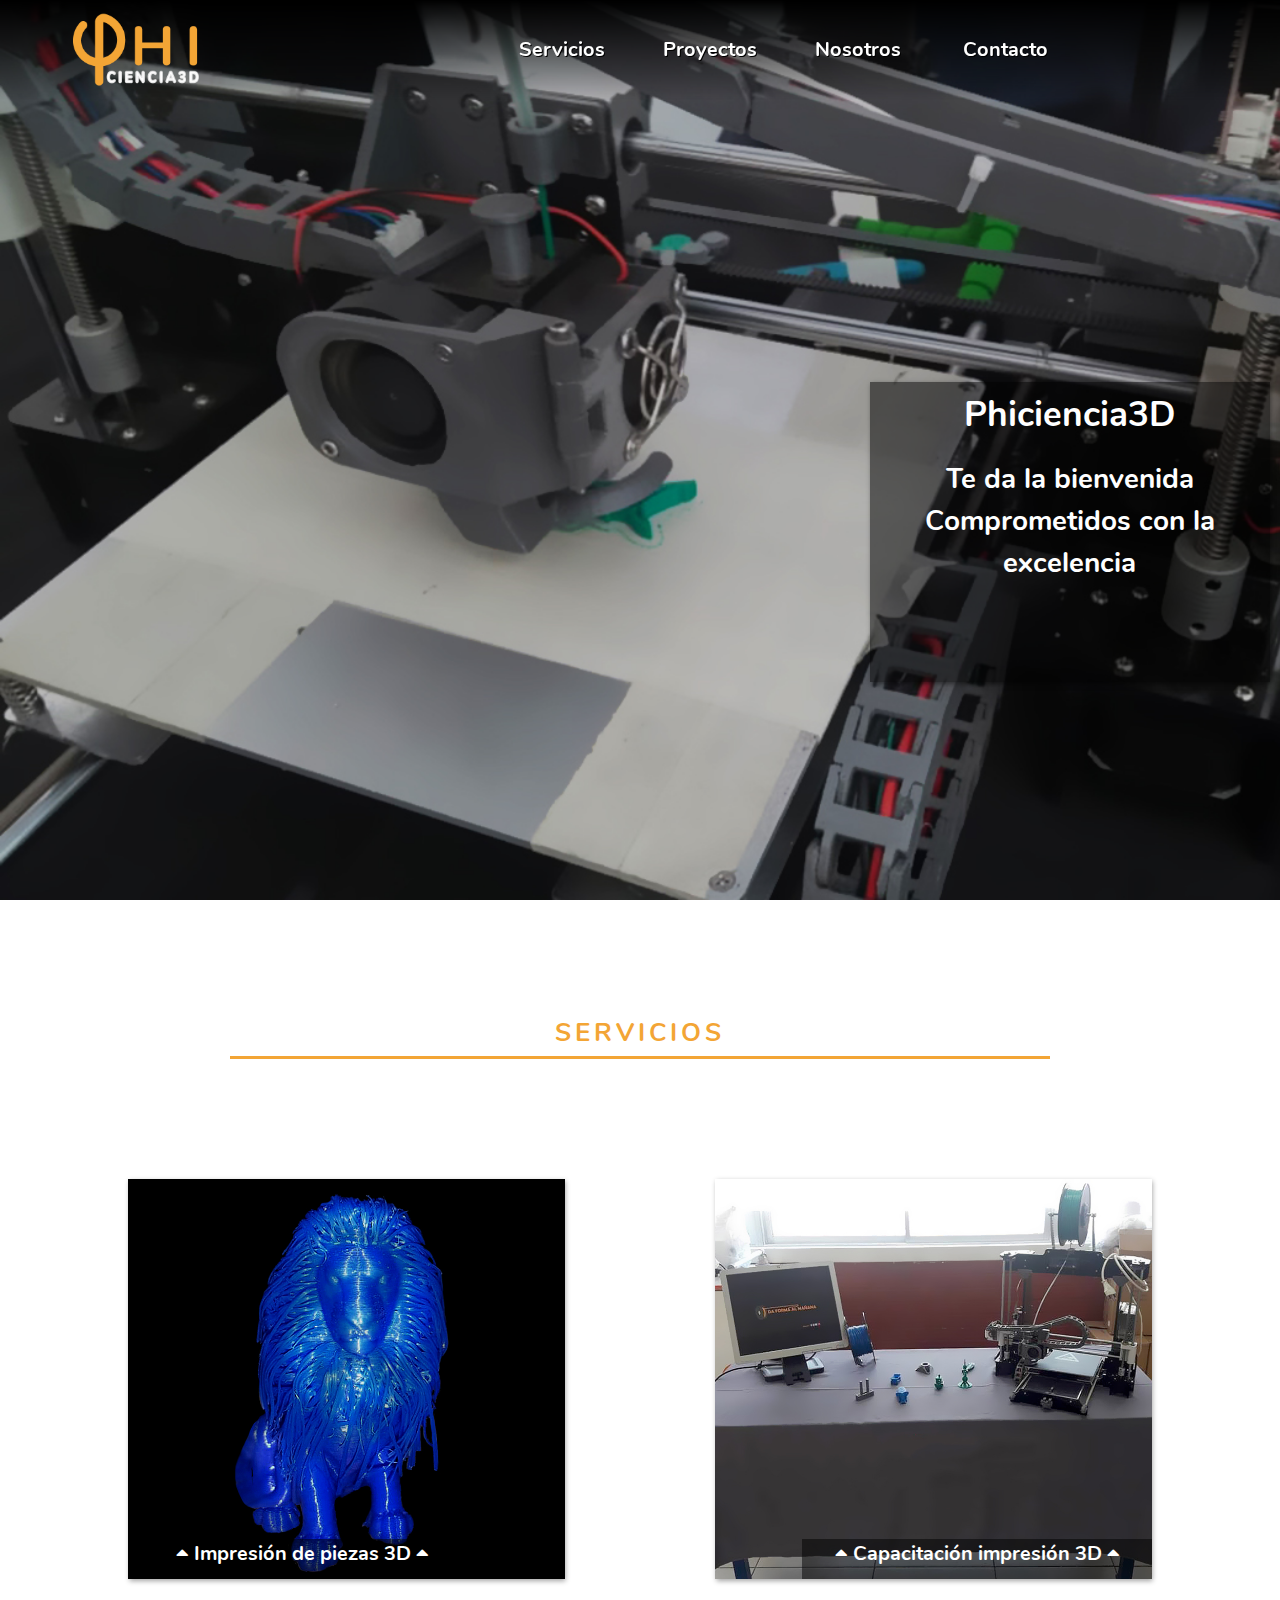
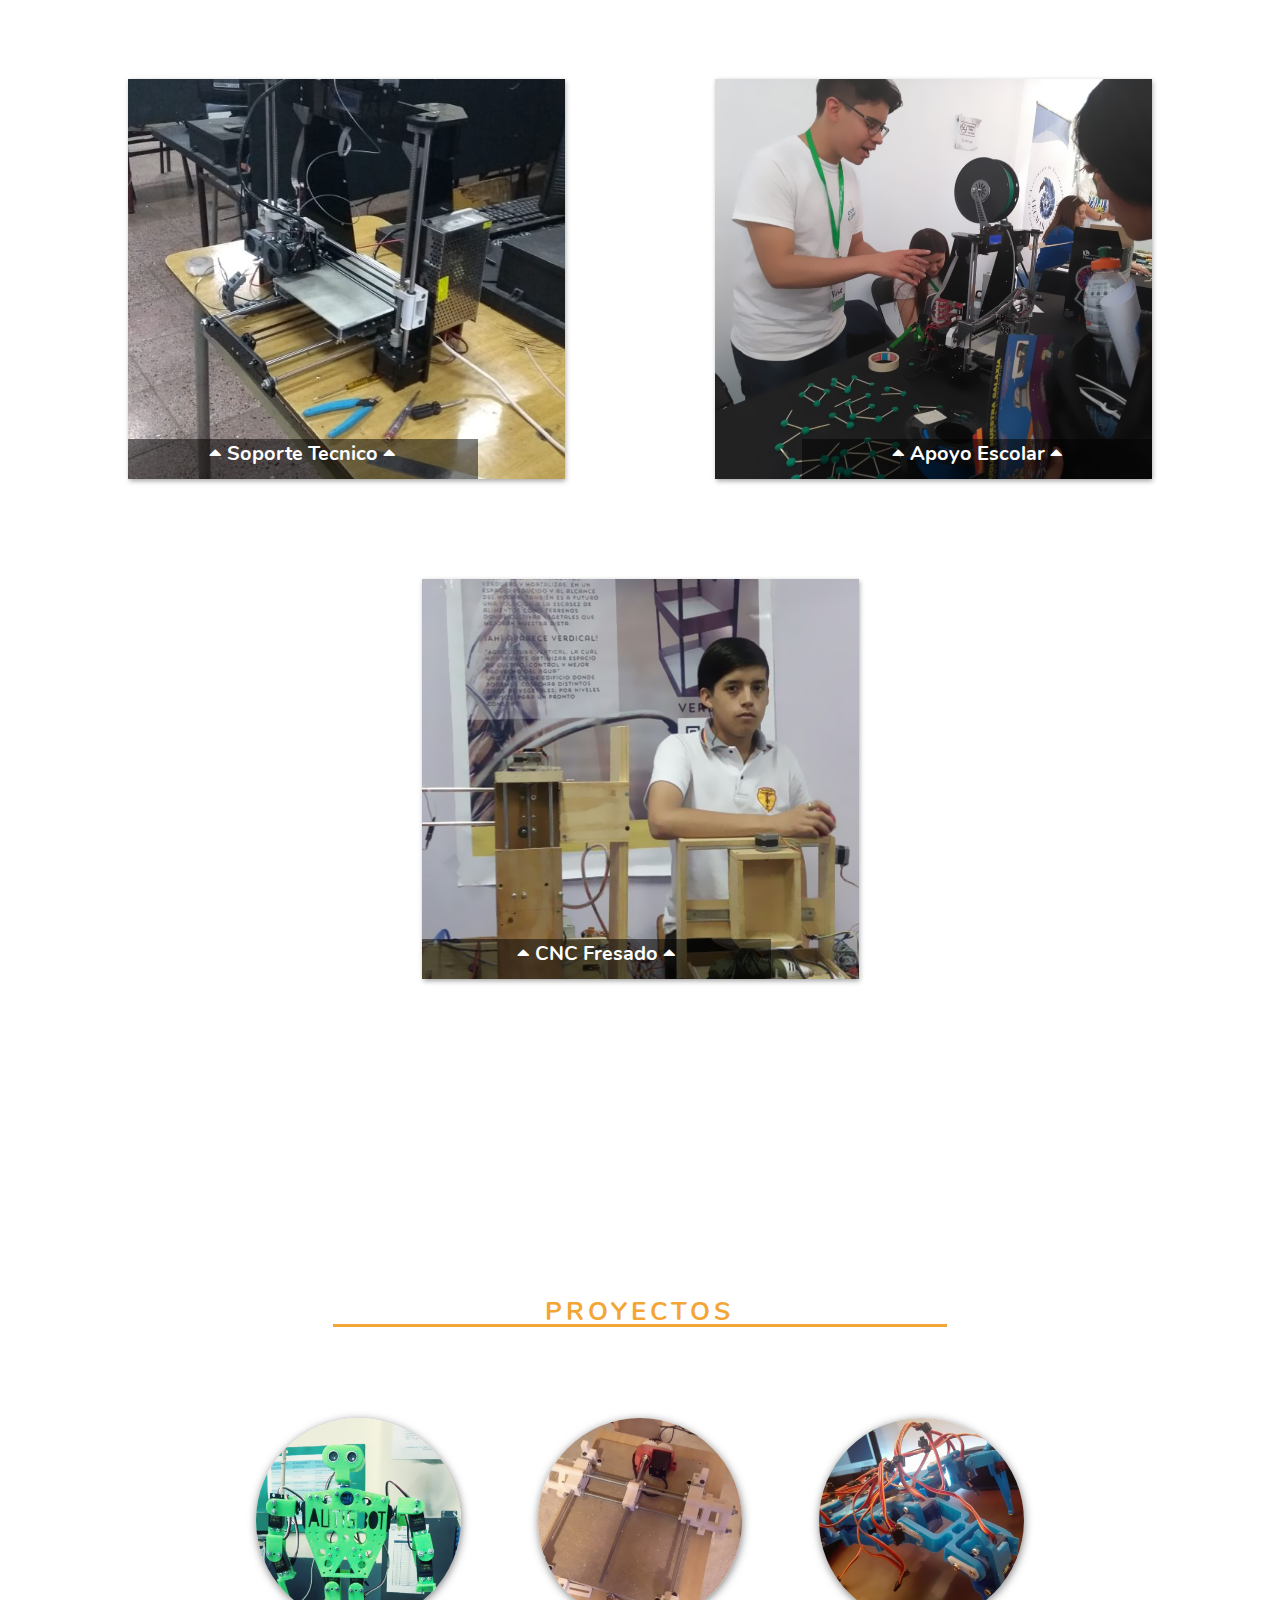
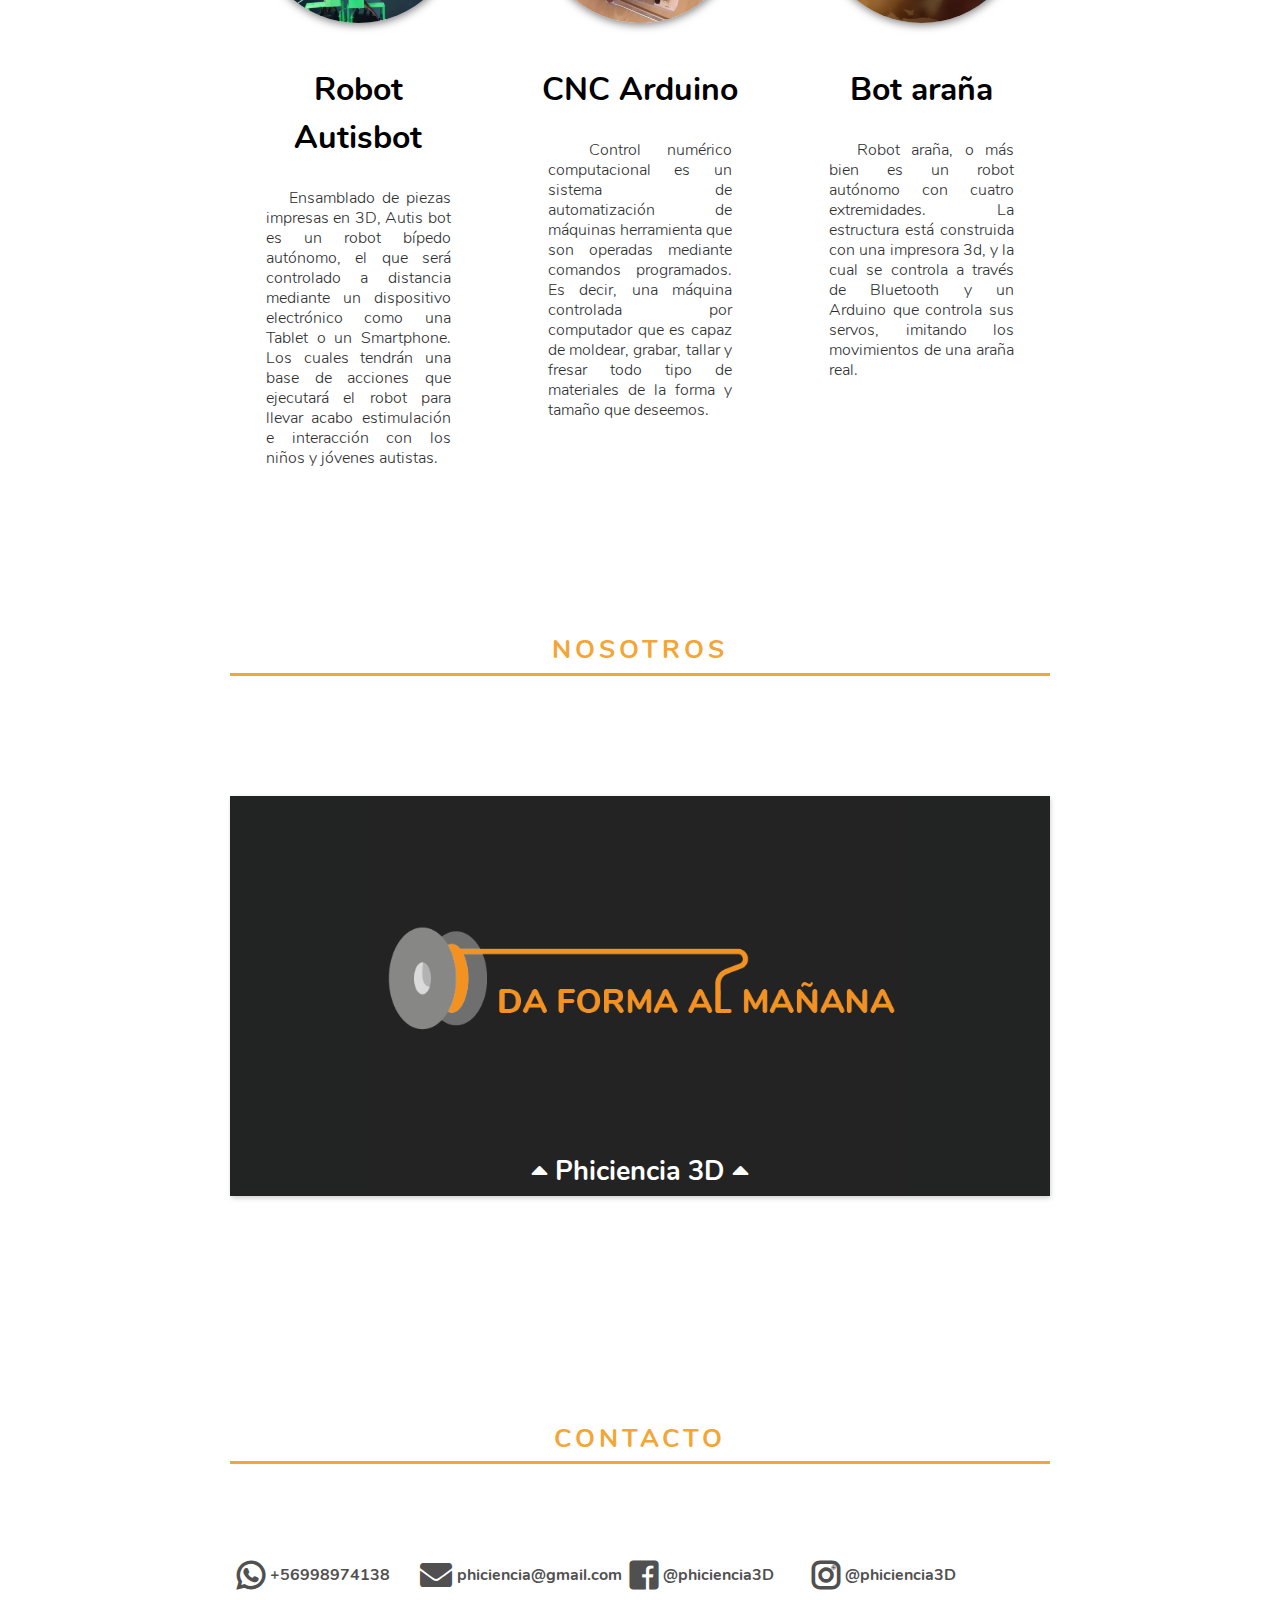
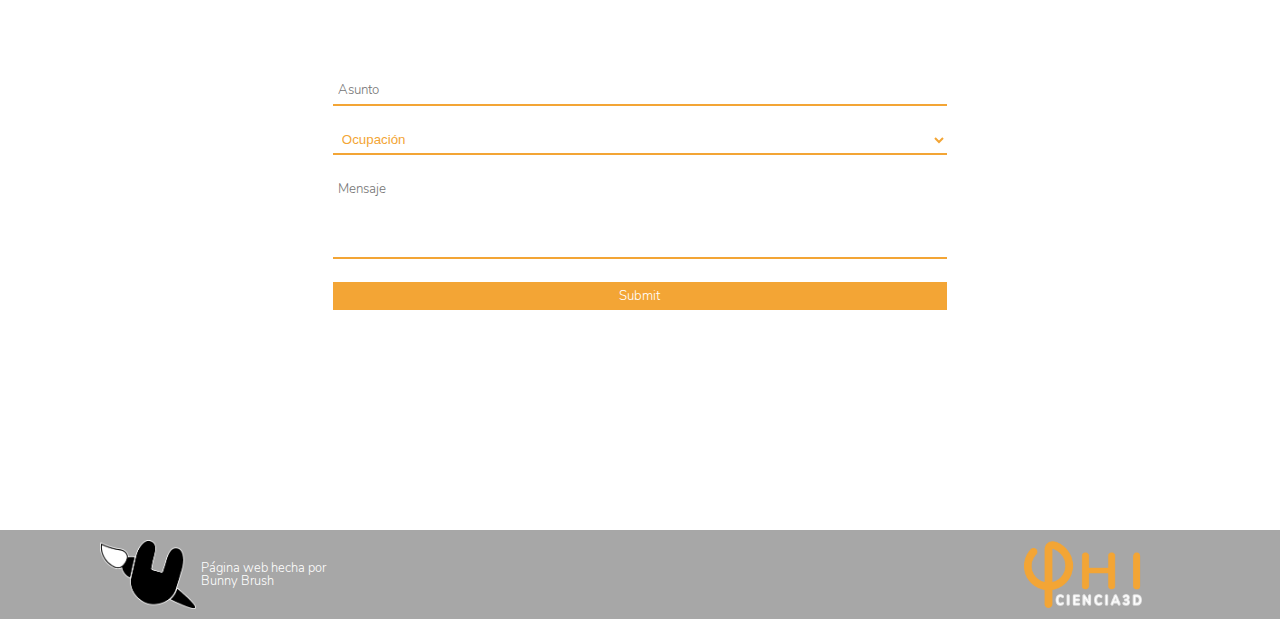
<file: index.html>
<!DOCTYPE html>
<html lang="en">

<head>
	<meta charset="UTF-8">
	<meta name="viewport" content="width=device-width, initial-scale=1.0">
	<meta http-equiv="X-UA-Compatible" content="ie=edge">
	<title>PHI Ciencia 3D</title>
	<script src="js/jquery.min.js"></script>
	<link rel="shortcut icon" href="img/favicon.png" type="image/x-icon">
	<link rel="stylesheet" href="css/reset.css">
	<link rel="stylesheet" href="css/index.css">
	<link rel="stylesheet" href="css/index_tablet.css" media="screen and (min-width:768px)">
	<link rel="stylesheet" href="css/index_desktop.css" media="screen and (min-width:1040px)">

	<link rel="stylesheet" href="css/fontawesome.css">
	<link rel="stylesheet" href="css/brands.css">
	<link rel="stylesheet" href="css/solid.css">

	<link rel="stylesheet" href="css/font.css">

	<script src="js/nav.js"></script>
	<script src="js/despl.js"></script>
	<script src="js/form.js"></script>
</head>

<body>
	<header>
		<nav id="colapsable_nav">
			<i class="fas fa-bars" id="boton_nav"></i>
			<div id="colapsable" style="display:none">
				<a href="#servicios">Servicios</a>
				<a href="#proyectos">Proyectos</a>
				<a href="#nosotros">Nosotros</a>
				<a href="#contacto">Contacto</a>
			</div>
		</nav>
		<a href="#inicio" id="logo" alt="Phiciencia3D" href="#inicio"></a>
		<nav id="visible_nav">
			<a href="#servicios">Servicios</a>
			<a href="#proyectos">Proyectos</a>
			<a href="#nosotros">Nosotros</a>
			<a href="#contacto">Contacto</a>
		</nav>
	</header>
	<section id="inicio">
		<article id="inicio_textbox">
			<h2>Phiciencia3D</h2><br>
			<h3>Te da la bienvenida <br> Comprometidos con la excelencia</h3>
		</article>
	</section>
	<section id="servicios">
		<h1>SERVICIOS</h1>
		<article>
			<div class="servicios_despl">
				<h3>
					<i class="fas fa-caret-up"></i> Impresión de piezas 3D <i class="fas fa-caret-up"></i>
				</h3>
				<div>

				</div>
				<p>&emsp;
					<b>Ponemos a tu servicio imprimir lo imposible</b>,
					Ahora sólo debes pensar cuál será tu próxima idea y Phiciencia3D convierte tus proyectos de digital a real en unos
					sencillos pasos. <br>
					Nos puedes enviar el diseño por mail y te contestaremos en la brevedad con una cotización. 
					Puedes pasar a buscar tu pieza tenemos opción de despacho. <em>El costo depende de la región de despacho</em>.
				</p>
			</div>
		</article>
		<article>
			<div class="servicios_despl">
				<h3>
					<i class="fas fa-caret-up"></i> Capacitación impresión 3D <i class="fas fa-caret-up"></i>
				</h3>
				<p>&emsp; Ofrecemos capacitación sobre tecnología de impresión 3D, la tecnología del futuro que está impulsando la
					4ª revolución industrial. Con la cual podrás aprender cómo funciona una impresora en 3D entre otros accesorios
					como un escáner 3D que permite copiar objetos o personas y un Polisher que permite mejorar la calidad de la pieza
					impresa en 3D para que se vea como si hubiera salido de una tienda y no necesitarás experiencia previa para poder
					participar. <br>
					<b>
						También aprenderás lo básico para empezar a imprimir en 3D tus propios proyectos por ti mismo.
					</b>
				</p>
			</div>
		</article>
		<article>
			<div class="servicios_despl">
				<h3>
					<i class="fas fa-caret-up"></i> Soporte Tecnico <i class="fas fa-caret-up"></i>
				</h3>
				<p>&emsp;
					En Phiciencia3D ofrecemos también la reparación, mantención y calibración, de impresoras 3D y te ayudamos a usar
					de la mejor forma tu impresora 3D. <br>
					<b>
						Tenemos técnicos especialistas en variadas las marcas.
					</b>
				</p>
			</div>
		</article>
		<article>
			<div class="servicios_despl">
				<h3>
					<i class="fas fa-caret-up"></i> Apoyo Escolar <i class="fas fa-caret-up"></i>
				</h3>
				<p>&emsp;
					A pesar de que aún no se encuentran de manera generalizada en las aulas, las impresoras 3D aportan numerosos
					beneficios en el ámbito de la educación. <br>
					<b>
						Fomentan la creatividad y la capacidad de resolver problemas, Generan más participación, Captan el interés de los
						estudiantes, Facilitan la tarea del docente y Promueven la colaboración entre diferentes asignaturas y temáticas
					</b>
				</p>
			</div>
		</article>
		<article>
			<div class="servicios_despl">
				<h3>
					<i class="fas fa-caret-up"></i> CNC Fresado <i class="fas fa-caret-up"></i>
				</h3>
				<p>&emsp;
					En Phiciencia3D también te ayudamos a construir tus propios <em>circuitos impresos (PCB)</em> , con ayuda del
					fresado CNC.
					<br>
					El cuál es la operación de mecanizado que más se utiliza en una Fresadora con <em>control numérico por computadora
						(CNC)</em>. Técnica usada en fabricación de circuitos impresos, con acabados semi-profesionales. Placas conocidas
					como
					PCB <em>(Printed Circuit Board)</em>, consiste en la base aislante llamada “baquelita, fibra de vidrio”, en la
					siguiente
					capa se usa el cobre como conductor usadas como soporte y fijación de proyectos electrónicos.
				</p>
			</div>
		</article>
	</section>
	<section id="proyectos">
		<h1>PROYECTOS</h1>
		<article>
			<img src="img/proyectos/autis-bot.jpeg">
			<h3>
				Robot Autisbot
			</h3>
			<p>&emsp;
				Ensamblado de piezas impresas en 3D, Autis bot es un robot bípedo autónomo, el que será controlado a distancia
				mediante un dispositivo electrónico como una Tablet o un Smartphone. Los cuales tendrán una base de acciones que
				ejecutará el robot para llevar acabo estimulación e interacción con los niños y jóvenes autistas.
			</p>
		</article>
		<article>
			<img src="img/proyectos/cnc_arduino.jpeg">
			<h3>
				CNC Arduino
			</h3>
			<p>&emsp;
				Control numérico computacional es un sistema de automatización de máquinas herramienta que son operadas mediante
				comandos programados. Es decir, una máquina controlada por computador que es capaz de moldear, grabar, tallar y
				fresar todo tipo de materiales de la forma y tamaño que deseemos.
			</p>
		</article>
		<article>
			<img src="img/proyectos/bot-araña.jpeg">
			<h3>
				Bot araña
			</h3>
			<p>&emsp;
				Robot araña, o más bien es un robot autónomo con cuatro extremidades. La estructura está construida con una
				impresora 3d, y la cual se controla a través de Bluetooth y un Arduino que controla sus servos, imitando los
				movimientos de una araña real.
			</p>
		</article>
	</section>
	<section id="nosotros">
		<h1>NOSOTROS</h1>
		<article id="nosotros_box">
			<div id="nosotros_despl">
				<h2>
					<i class="fas fa-caret-up"></i> Phiciencia 3D <i class="fas fa-caret-up"></i>
				</h2>
				<div>
					<div id="nosotros_text">
						<div>
							<h4>Historia</h4>
							<p>&emsp;
								La tecnología de impresión 3D llega en la década de los 80 abriendo un mundo de posibilidades no únicamente
								para
								la industria sino también para la educación, ciencia y arte. Consiste en la fabricación digital e impresión 3D,
								la cual ofrece la oportunidad de ilustrar conceptos complejos, también denominada como la siguiente revolución
								industrial. Hoy tecnología cada vez está más presente la en las aulas, dado que las impresoras 3D son unas de
								las grandes apuestas el sector educación como apoyo en determinadas asignaturas gracias a la posibilidad de
								materialización de un concepto estudiado en un objeto real mediante una impresora 3D, para imprimir lo que se
								desee.
							</p>
						</div>
						<div>
							<h4>¿Quiénes Somos?</h4>
							<p>
								&emsp;
								Nuestra organización nace en el año 2018, con el objetivo difundir y fomentar la formación en
								tecnologías como la impresión 3D, viendo el crecimiento que ha tenido la está en otros países, nos propusimos
								contribuir a nivel local para acercar ésta nueva tecnología a las personas, acercándolas a estudiantes,
								profesores, emprendedores y entusiastas. Permitiendo que todas las personas que deseen desarrollar sus
								habilidades y/o proyectos a través de la impresión 3D lo logren. </p>
						</div>
						<div>
							<h4>Misión</h4>
							<p>&emsp;
								Acercar la impresión 3D a todos los actores sociales, contribuyendo al conocimiento de nuevas
								tecnologías para así sumar a más agentes que participen de esta revolucionaria tecnología eliminando las
								brechas
								sociales que conlleva. </p>
							<h4>Visión</h4>
							<p>&emsp;
								Lograr que la impresión 3d, sea una herramienta de estudio, trabajo e implementada en las áreas de la
								Ciencia, Tecnología, Ingeniería, Artes, Matemáticas. De este modo conseguir que las tecnologías sobre impresión
								3D logren un desempeño que pueda ayudar a formar parte de una herramienta de estudio. </p>
						</div>
					</div>
				</div>
			</div>
		</article>
	</section>
	<section id="contacto">
		<h1>CONTACTO</h1>
		<div id="RRSS">
			<span>
				<i class="fab fa-whatsapp fa-2x"></i>
				<b>+56998974138</b>
			</span>
			<span>
				<i class="fas fa-envelope fa-2x"></i>
				<b>phiciencia@gmail.com</b>
			</span>
			<span>
				<i class="fab fa-facebook-square fa-2x"></i>
				<b>@phiciencia3D</b>
			</span>
			<span>
				<i class="fab fa-instagram fa-2x"></i>
				<b>@phiciencia3D</b>
			</span>
		</div>
		<form>
			<input type="text" name="subject" id="form_subject" placeholder="Asunto" required>
			<select id="form_ocupation" required>
				<option value="" disabled selected hidden>Ocupación</option>
				<option value="profesor">Profesor</option>
				<option value="estudiante">Estudiante</option>
				<option value="profesional">Profesional</option>
				<option value="otro">Otro</option>
			</select>
			<textarea id="form_message" cols="30" rows="4" placeholder="Mensaje" required></textarea>
			<input type="submit" id="form_button" placeholder="Generar  Ema il"></input>
		</form>
	</section>
	<footer>
		<span>
			<img src="img/logo/bunny_brush_ border.png" alt="Bunny Brush">
			Página web hecha por Bunny Brush </span>
		<img src="img/logo/logo_white.png" alt="Phiciencia3D">
	</footer>
</body>

</html>
</file>
<file: css/index.css>
* {
    -webkit-box-sizing: border-box;
    box-sizing: border-box;
}

html {
    scroll-behavior: smooth;
}

body {
    width: 100%;
    background-image: url(../img/bg_mobile.png);
    background-size: contain;
    background-repeat: repeat-y;
    background-position-x: right;
    background-attachment: fixed;
    -webkit-transition: background-image 0.2s;
    -o-transition: background-image 0.2s;
    transition: background-image 0.2s;
}

/* header */

header {
    width: 100%;
    height: 100px;
    padding: 10px 5%;
    position: fixed;
    display: -ms-grid;
    display: grid;
    -ms-grid-columns: 0.25fr 0.2fr 1fr 0.2fr 0.25fr;
    grid-template-columns: 0.25fr 1fr 0.25fr;
    grid-gap: 0.2fr;
    background-image: -webkit-gradient(linear, left top, left bottom, color-stop(20%, #000000bf), color-stop(80%, transparent));
    background-image: -webkit-linear-gradient(#000000bf 20%, transparent 80%);
    background-image: -o-linear-gradient(#000000bf 20%, transparent 80%);
    background-image: linear-gradient(#000000bf 20%, transparent 80%);
    z-index: 10;
    -webkit-transition: background-image 0.2s;
    -o-transition: background-image 0.2s;
    transition: background-image 0.2s;
}

header.scrolldown_header {
    background-image: -webkit-gradient(linear, left top, left bottom, from(#00000040), color-stop(80%, transparent));
    background-image: -webkit-linear-gradient(#00000040 0%, transparent 80%);
    background-image: -o-linear-gradient(#00000040 0%, transparent 80%);
    background-image: linear-gradient(#00000040 0%, transparent 80%);
}

#logo {
    height: 80%;
    -webkit-transform: translateY(15%);
    -ms-transform: translateY(15%);
    transform: translateY(15%);
    background: url(../img/logo/logo_white.png) no-repeat center;
    background-size: contain;
    -webkit-transition: background 0.3s;
    -o-transition: background 0.3s;
    transition: background 0.3s;
}

#logo.scrolldown_logo {
    background: url(../img/logo/logo_black.png) no-repeat center;
    background-size: contain;
}

nav {
    display: -ms-grid;
    display: grid;
    text-align: center;
    -ms-flex-line-pack: center;
    align-content: center;
}

#visible_nav {
    display: none;
    -ms-grid-columns: 1fr 15px 1fr 15px 1fr 15px 1fr;
    grid-template-columns: repeat(4, 1fr);
    grid-gap: 15px;
    -ms-grid-column: 4;
    grid-column-start: 4;
    -ms-grid-column-span: 4;
    grid-column-end: 8;
}

#colapsable {
    display: -ms-grid;
    display: grid;
    position: absolute;
    top: 105px;
    left: 50%;
    -webkit-transform: translateX(-50%);
    -ms-transform: translateX(-50%);
    transform: translateX(-50%);
    width: 80%;
    padding: 10px 15px;
    grid-gap: 15px;
    -ms-grid-columns: 1fr;
    grid-template-columns: repeat(1, 1fr);
    background-color: hsla(0, 0%, 0%, 0.65);
    -webkit-box-shadow: 0.5px 2px 5px #00000040;
    box-shadow: 0.5px 2px 5px #00000040;
    -webkit-transition: background-color 0.5s;
    -o-transition: background-color 0.5s;
    transition: background-color 0.5s;
}

#colapsable.scrolldown_nav {
    background-color: hsla(0, 0%, 20%, 0.5)
}

#boton_nav {
    font-size: 50px;
    color: white;
    text-shadow: 0 2px 5px #00000040;
    -webkit-transition: color 0.3s;
    -o-transition: color 0.3s;
    transition: color 0.3s;
}

#boton_nav.scrolldown_boton {
    color: #f3a535;
}

nav>a, nav>div>a {
    font-size: 1.5em;
    color: white;
    padding: 10px 0;
    font-weight: bold;
    text-shadow: 1px 1px #000;
    text-decoration: none;
    border-bottom: none;
    -webkit-transition: all 0.5s;
    -o-transition: all 0.5s;
    transition: all 0.5s;
}

nav>a:hover, nav>div>a:hover {
    padding: 6px 0;
    -webkit-transform: translateY(4px);
    -ms-transform: translateY(4px);
    transform: translateY(4px);
    border-bottom: 4px solid #f3a535;
}

nav>a:active, nav>div>a:active {
    color: #f3a535
}

/* Main */

section {
    text-align: center;
    display: -ms-grid;
    display: grid;
    padding: 110px 0;
}

article {
    width: 100%;
}

#inicio {
    height: 100vh;
    background-image: url(../img/inicio.jpg);
    background-size: cover;
}

#inicio_textbox {
    position: relative;
    bottom: -40%;
    left: 50%;
    -webkit-transform: translateX(-45%);
    -ms-transform: translateX(-45%);
    transform: translateX(-45%);
    height: 50vh;
    max-width: 275px;
    padding: 5px;
    background-color: #00000080;
    -webkit-box-shadow: 0.5px 2px 5px #00000080;
    box-shadow: 0.5px 2px 5px #00000080;
    z-index: 5;
    -webkit-transition: all 0.3s;
    -o-transition: all 0.3s;
    transition: all 0.3s;
}

#servicios {
    -ms-grid-columns: 1fr;
    grid-template-columns: repeat(1, 1fr);
    grid-gap: 40px;
}

#servicios article {
    height: 60vh;
    position: relative;
    background-size: cover;
    background-position: center;
    -webkit-box-shadow: 0.5px 2px 5px #0000005d;
    box-shadow: 0.5px 2px 5px #0000005d;
}

#servicios article:nth-last-child(5) {
    background-image: url(../img/servicios/impresion.jpg)
}

#servicios article:nth-last-child(4) {
    background-image: url(../img/servicios/capacitacion.jpg)
}

#servicios article:nth-last-child(3) {
    background-image: url(../img/servicios/soporte.jpeg)
}

#servicios article:nth-last-child(2) {
    background-image: url(../img/servicios/apoyo.jpg)
}

#servicios article:nth-last-child(1) {
    background-image: url(../img/servicios/cnc.jpeg)
}

#servicios article div {
    position: absolute;
    width: 100%;
    bottom: 0;
    color: white;
    background-color: #00000080;
}

#servicios article h3 {
    cursor: pointer;
}

#servicios p {
    display: none;
}

#proyectos {
    display: -ms-grid;
    display: grid;
    -ms-grid-columns: 1fr;
    grid-template-columns: 1fr;
    grid-gap: 50px
}

#proyectos article img {
    min-width: 200px;
    width: 75%;
    border-radius: 50%;
    margin-bottom: 40px;
    -webkit-box-shadow: 0.5px 2px 8px #00000080;
    box-shadow: 0.5px 2px 8px #00000080;
}

#proyectos article p {
    min-width: 200px;
    width: 75%;
    margin: auto;
}

#nosotros_box {
    position: relative;
    min-height: 400px;
    background: #222323 url(../img/mañana.png)center no-repeat;
    background-size: contain;
    -webkit-box-shadow: 0.5px 2px 5px #00000033;
    box-shadow: 0.5px 2px 5px #00000033;
}

#nosotros_despl {
    display: -ms-grid;
    display: grid;
    -ms-grid-columns: (1fr)[1];
    grid-template-columns: repeat(1, 1fr);
    background-color: #232323cc;
    position: absolute;
    width: 100%;
    bottom: 0;
}

#nosotros_despl h2 {
    cursor: pointer;
}

#nosotros_despl>div {
    display: none;
}

#nosotros_text {
    display: -ms-grid;
    display: grid;
    -ms-grid-columns: 1fr;
    grid-template-columns: 1fr;
}

#nosotros_text h4 {
    text-align: center;
    padding: 0 20px;
}

/* Contacto */

#contacto {
    width: 100%;
}

#RRSS {
    display: -ms-grid;
    display: grid;
    grid-gap: 25px 0;
    padding: 20px 0;
    width: 90%;
}

#RRSS span {
    padding: 0 15%;
    display: -ms-grid;
    display: grid;
    -ms-grid-columns: 25px 10px 1fr;
    grid-template-columns: 25px 1fr;
    padding-left: 30%;
    grid-gap: 10px;
    font-size: 0.8em;
    text-align: left;
    -webkit-box-align: center;
    -ms-flex-align: center;
    align-items: center;
    color: #505050;
}

input, textarea, select, option {
    border: none;
    border-bottom: 2px solid #f3a535;
    padding: 5px;
    color: #f3a535;
    background-color: transparent;
}

textarea {
    resize: none;
}

#form_button {
    background-color: #f3a535;
    color: white;
    border: none;
    cursor: pointer;
}

select, input, textarea {
    width: 80%;
    margin: 10px 0;
}

/* Footer */

footer {
    background-color: hsla(0, 0%, 31%, 0.5);
    display: -ms-grid;
    display: grid;
    -ms-grid-columns: 1fr;
    grid-template-columns: repeat(1, 1fr);
    justify-items: center;
    color: white;
    padding: 10px;
    grid-gap: 35px;
}

footer span {
    display: -ms-grid;
    display: grid;
    -ms-grid-columns: 1fr;
    grid-template-columns: 1fr;
    grid-gap: 5px;
    justify-items: center;
}

footer img {
    width: 30%;
    -ms-flex-item-align: center;
    -ms-grid-row-align: center;
    align-self: center;
}
</file>
<file: css/index_tablet.css>
body {
    background-image: url(../img/bg_tablet.png);
}

/* Inicio*/

#logo {
    height: 90%;
    -webkit-transform: translateY(5%);
    -ms-transform: translateY(5%);
    transform: translateY(5%);
}

#colapsable {
    width: 90%;
    grid-gap: 15px;
    -ms-grid-columns: 1fr 15px 1fr;
    grid-template-columns: repeat(2, 1fr);
}

#inicio_textbox {
    left: 75%;
}

/* Main */

section {
    padding: 110px 20px;
}

#servicios article div {
    width: 60%;
}

#servicios article:nth-last-child(2) div, #servicios article:nth-last-child(4) div {
    right: 0;
}

#servicios p {
    display: block;
    font-size: 0.8em;
}

#servicios i {
    -webkit-transform: rotateZ(180deg);
    -ms-transform: rotate(180deg);
    transform: rotateZ(180deg)
}

#proyectos article img {
    width: 50%;
}

#proyectos article p {
    width: 50%;
}

#nosotros_box {
    margin-top: 30px;
}

#nosotros_text {
    -ms-grid-columns: (1fr)[3];
    grid-template-columns: repeat(3, 1fr);
    -webkit-box-pack: center;
    -ms-flex-pack: center;
    justify-content: center;
}

#nosotros_text h4 {
    text-align: left;
    padding: 0 20px;
}

select, input, textarea {
    width: 70%;
}

#RRSS {
    -ms-grid-columns: 0.5fr 25px 0.5fr;
    grid-template-columns: repeat(2, 0.5fr);
    grid-gap: 25px;
    padding: 50px;
    padding-left: 75px;
}

#RRSS span {
    padding: 0 5%;
}

footer {
    -ms-grid-columns: 1fr 150px 1fr;
    grid-template-columns: repeat(2, 1fr);
    grid-gap: 150px
}

footer span {
    font-size: 0.8em;
    font-weight: normal;
}

footer img {
    width: 50%;
}
</file>
<file: css/index_desktop.css>
body {
    background-image: url(../img/bg.png);
}

header {
    -ms-grid-columns: 1fr 0 1fr 0 1fr 0 1fr 0 1fr 0 1fr 0 1fr 0 1fr;
    grid-template-columns: repeat(8, 1fr);
    grid-gap: 0;
    background-image: -webkit-gradient(linear, left top, left bottom, from(#000000), to(transparent));
    background-image: -webkit-linear-gradient(#000000, transparent);
    background-image: -o-linear-gradient(#000000, transparent);
    background-image: linear-gradient(#000000, transparent);
}

header.scrolldown_header {
    background-image: -webkit-gradient(linear, left top, left bottom, from(#00000080), color-stop(80%, transparent));
    background-image: -webkit-linear-gradient(#00000080 0%, transparent 80%);
    background-image: -o-linear-gradient(#00000080 0%, transparent 80%);
    background-image: linear-gradient(#00000080 0%, transparent 80%);
}

section {
    padding: 110px 10%;
}

#colapsable_nav {
    display: none;
}

#visible_nav {
    display: -ms-grid;
    display: grid;
}

nav>a, nav>div>a {
    font-size: 1.25em;
}

#inicio_textbox {
    height: 300px;
    max-width: 400px;
    left: 90%;
}

#inicio_textbox h2 {
    font-size: 2.2em;
}

#inicio_textbox h3 {
    font-size: 1.75em;
}

#servicios {
    -ms-grid-columns: 1fr 150px 1fr 150px 1fr 150px 1fr;
    grid-template-columns: repeat(4, 1fr);
    grid-gap: 100px 150px;
    margin-bottom: 100px;
}

#servicios h1 {
    -ms-grid-column-span: 4;
    grid-column: 4 span;
}

#servicios p {
    display: none;
}

#servicios i {
    -webkit-transform: rotateZ(0deg);
    -ms-transform: rotate(0deg);
    transform: rotateZ(0deg)
}

#servicios article {
    height: 400px;
    -ms-grid-column-span: 2;
    grid-column: 2 span;
}

#servicios article div {
    width: 80%;
}

#servicios article:nth-last-child(1) {
    -ms-grid-column: 2;
    grid-column-start: 2;
    -ms-grid-column-span: 2;
    grid-column-end: 4;
}

#proyectos {
    -ms-grid-columns: 1fr 100px 1fr 100px 1fr;
    grid-template-columns: repeat(3, 1fr);
    grid-gap: 10%;
    padding: 110px 20%;
}

#proyectos h1 {
    padding: 0 150px;
    -ms-grid-column-span: 3;
    grid-column: 3 span;
}

#proyectos article img, #proyectos article p {
    width: 100%;
}

#proyectos article h3 {
    font-size: 2em;
}

#proyectos article p {
    font-size: 1em;
    line-height: 1.25em;
}

#nosotros_box {
    width: 80%;
    margin: 100px auto 0 auto;
}

#nosotros_text {
    padding: 20px;
}

select, input, textarea {
    width: 60%;
}

#RRSS {
    -ms-grid-columns: 0.5fr 10px 0.5fr 10px 0.5fr 10px 0.5fr;
    grid-template-columns: repeat(4, 0.5fr);
    grid-gap: 10px;
    padding: 75px;
    padding-left: 100px;
}

#RRSS span {
    grid-gap: 5px;
    font-size: 1em;
    -ms-grid-columns: 0.1fr 10px 0.9fr;
    grid-template-columns: 0.1fr 0.9fr;
}

footer {
    -ms-grid-columns: 1fr 800px 1fr;
    grid-template-columns: repeat(2, 1fr);
    padding: 10px 50px;
    grid-gap: 50%;
    margin-top: 100px;
}

footer img {
    width: 40%;
}

footer span {
    -ms-grid-columns: 0.4fr 5px 0.6fr;
    grid-template-columns: 0.4fr 0.6fr;
    -webkit-box-align: center;
    -ms-flex-align: center;
    align-items: center;
    margin-left: 50px;
}

footer span img {
    width: 100%;
}
</file>
<file: css/font.css>
/* Font-faces */

@font-face {
    font-family: nunito;
    src: url(../font/nunito-regular.ttf);
    font-weight: normal;
}

@font-face {
    font-family: nunito;
    src: url(../font/nunito-bold.ttf);
    font-weight: bold;
}

@font-face {
    font-family: nunito;
    src: url(../font/nunito-light.ttf);
    font-weight: lighter;
}

@font-face {
    font-family: nunito;
    src: url(../font/nunito-italic.ttf);
    font-weight: normal;
    font-style: italic;
}

@font-face {
    font-family: nunito;
    src: url(../font/nunito-light-italic.ttf);
    font-weight: lighter;
    font-style: italic;
}

/* General */

h1, h2, h3, h4, h5, h6, p, b, strong, em, span, abbr, a, small, sub, sup, mark, del, ins, label, textarea, input {
    font-family: nunito;
}

h1, h2, h3, h4, h5, h6, strong, b {
    font-weight: bold;
}

em {
    font-style: italic;
}

article em, article b, article strong {
    color: hsl(32, 93%, 80%);
}

p {
    color: white;
    padding: 10px;
    text-align: justify;
}

span {
    font-weight: bold;
}

h1 {
    font-size: 1.6em;
    width: 80%;
    padding: 10px;
    letter-spacing: 4px;
    margin: 0 auto 20px auto;
    color: #f3a535;
    border-bottom: 3px solid #f3a535;
}

h2 {
    font-size: 1.7em;
    margin: 10px 0;
    color: white;
}

h3 {
    font-size: 1.25em;
    line-height: 1.5em;
    margin-bottom: 0.5em;
    color: white;
}

h4 {
    font-size: 1em;
    color: white;
}

#nosotros h4 {
    color: #f3a535;
}

#nosotros p {
    font-size: 0.9em;
}

#proyectos h3 {
    color: black;
}

#proyectos p {
    color: #2d2d2d;
}
</file>
<file: css/brands.css>
/*!
 * Font Awesome Free 5.5.0 by @fontawesome - https://fontawesome.com
 * License - https://fontawesome.com/license/free (Icons: CC BY 4.0, Fonts: SIL OFL 1.1, Code: MIT License)
 */

@font-face {
  font-family: 'Font Awesome 5 Brands';
  font-style: normal;
  font-weight: normal;
  src: url("../webfonts/fa-brands-400.woff");
}

.fab {
  font-family: 'Font Awesome 5 Brands';
}
</file>
<file: css/solid.css>
/*!
 * Font Awesome Free 5.5.0 by @fontawesome - https://fontawesome.com
 * License - https://fontawesome.com/license/free (Icons: CC BY 4.0, Fonts: SIL OFL 1.1, Code: MIT License)
 */

@font-face {
  font-family: 'Font Awesome 5 Free';
  font-style: normal;
  font-weight: 900;
  src: url("../webfonts/fa-solid-900.woff");
}

.fa, .fas {
  font-family: 'Font Awesome 5 Free';
  font-weight: 900;
}
</file>
